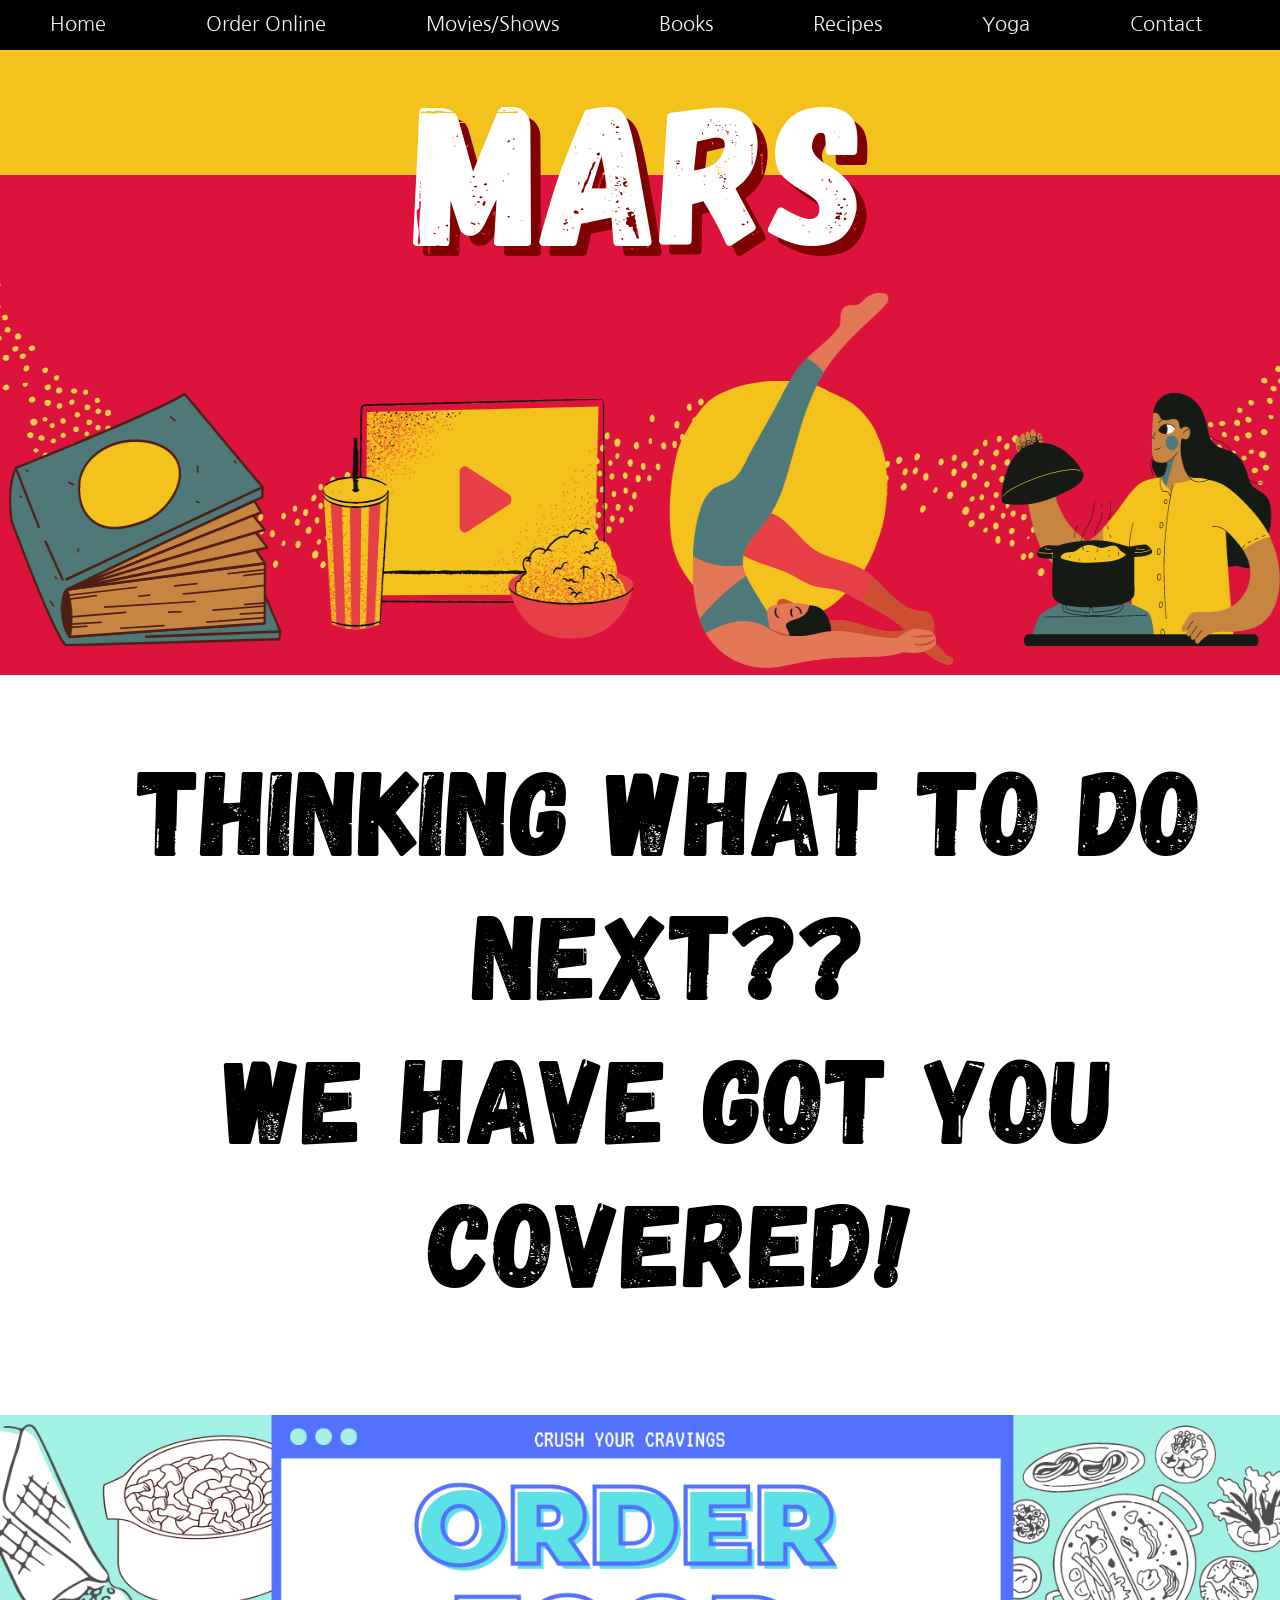
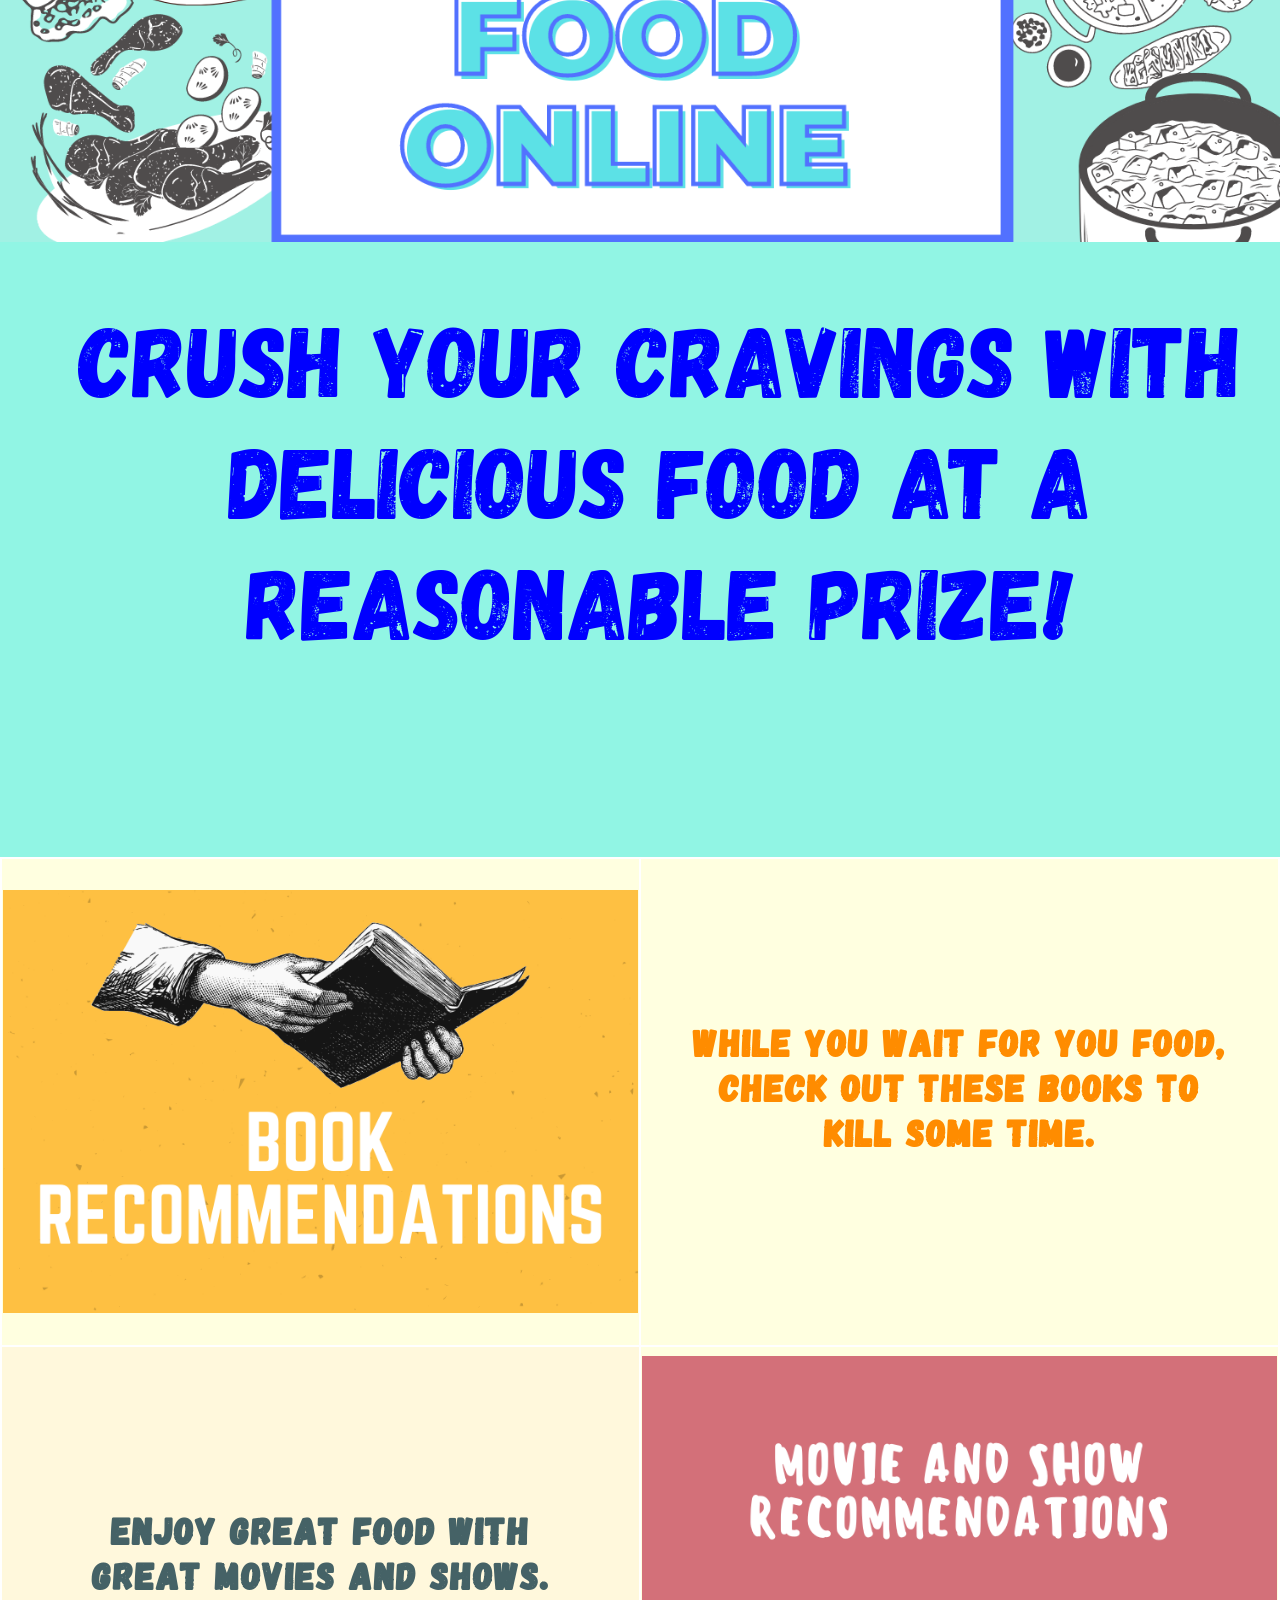
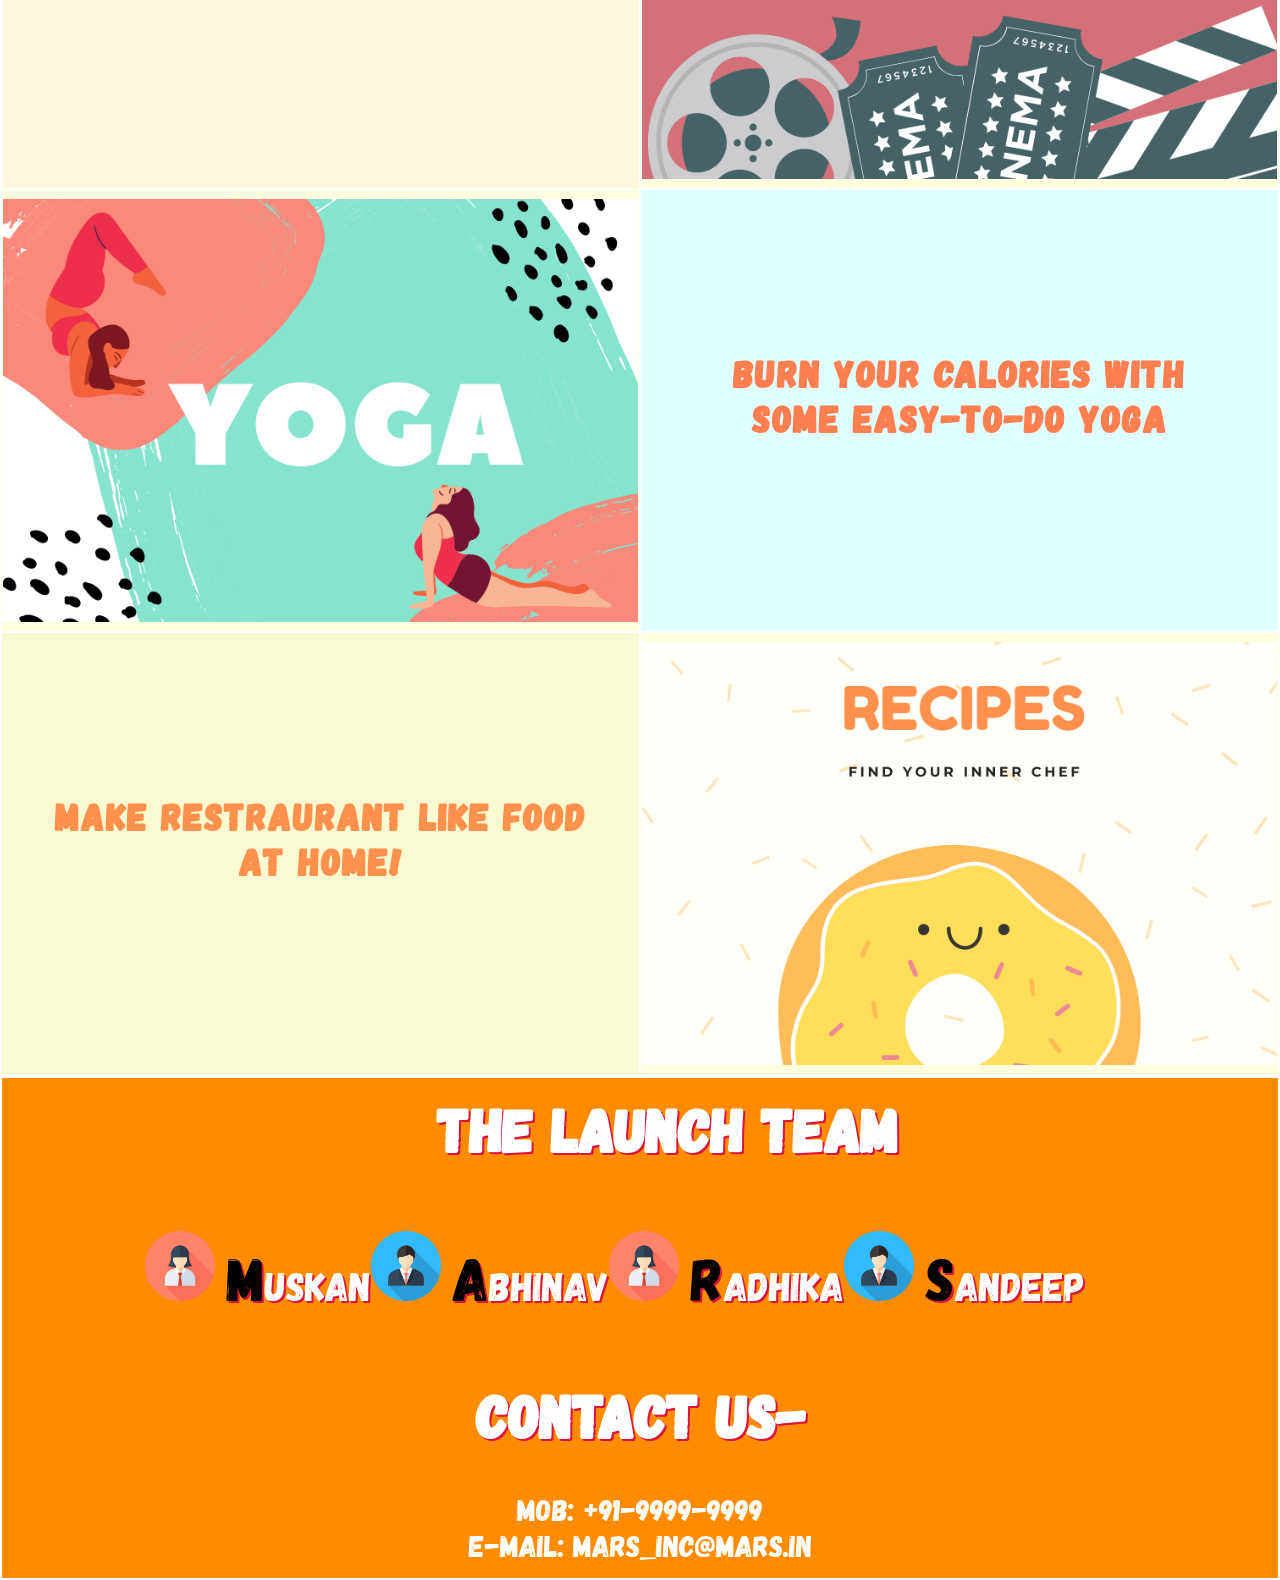
<file: index.html>
<html>

<head>
    <title>
        M.A.R.S
    </title>
    <link rel="stylesheet" type="text/css" href="Home.css">
    <link href="https://fonts.googleapis.com/css2?family=Baloo+Tamma+2&family=Nanum+Gothic&display=swap" rel="stylesheet">
    <script>
        var mybutton = document.getElementById("myBtn ");

        // When the user scrolls down 20px from the top of the document, show the button
        window.onscroll = function() {
            scrollFunction()
        };

        function scrollFunction() {
            if (document.body.scrollTop > 20 || document.documentElement.scrollTop > 20) {
                mybutton.style.display = "block ";
            } else {
                mybutton.style.display = "none ";
            }
        }

        // When the user clicks on the button, scroll to the top of the document
        function topFunction() {
            document.body.scrollTop = 0;
            document.documentElement.scrollTop = 0;
        }
    </script>
</head>

<body>

    <header class="topbar">
        <a href="index.html" >Home</a>
        <a href="order.html" target="_blank">Order Online</a>

        <a href="movies.html" target="_blank">Movies/Shows</a>
        <a href="books.html" target="_blank">Books</a>
        <a href="recipe.html" target="_blank">Recipes</a>
        <a href="yoga.html" target="_blank">Yoga</a>
        <a href="#about">Contact</a>

    </header>
    <button onclick="topFunction()" id="myBtn" title="Go to top">Top</button>
    <div class="content">
        <!-- Navigation bar -->
        <!-- Header: Panel1-->
        <div class="panel1">
            <div class="heading">
                <div class="tracking-in-expand-fwd">
                    MARS
                </div>
            </div>

        </div>
        <img class="headerimg" src="heading.png">
        <!-- <div>
            <video id="food_order_animation" autoplay="" loop="" muted="" playsinline="">
            <source src="home1.mp4"
                type="video/mp4">
        </video>
        </div>-->
        <div class="two">

            THINKING WHAT TO DO NEXT??
            <br> We Have Got You Covered!

        </div>

        <a href="order.html" target="_blank">
            <img src="Frame 5.png" style="width: 100%;">
        </a>
        <div class="panel3">
            Crush Your Cravings with <br>delicious food at a reasonable prize!
        </div>
        <table>
            <tr>
                <td class="panel41">
                    <a href="books.html" target="_blank">
                        <img id="ooo" src="Frame 1.png">
                    </a>
                </td>

                <td class="panel4">
                    <h2>
                        While you wait for you food, check out these books to kill some time.
                    </h2>
                </td>
            </tr>
            <tr>
                <td class="panel5">
                    <h2>
                        Enjoy great food with great movies and shows.
                    </h2>
                </td>
                <td class="panel41">

                    <a href="movies.html" target="_blank">
                        <img id="ooo" src="Frame 4.png" float: left>
                    </a>
                </td>
            </tr>
            <tr>
                <td class="panel41">
                    <a href="yoga.html" target="_blank">
                        <img id="ooo" src="frame 3.png">
                    </a>
                </td>

                <td class="panel6">
                    <h2>
                        Burn your calories with some easy-to-do yoga
                    </h2>
                </td>
            </tr>
            <tr>
                <td class="panel7">
                    <h2>
                        Make restraurant like food at home!
                    </h2>
                </td>
                <td class="panel41">

                    <a href="recipe.html" target="_blank">
                        <img id="ooo" src="Frame 2.png" float: left>
                    </a>
                </td>
            </tr>
        </table>
        <table>
            <tr>
                <td class="abtcont" colspan="2" id="about">
                    <h1>&nbsp;&nbsp;&nbsp;THE LAUNCH TEAM</h1>

                    <ul>
                        <li>
                            <img src="businesswoman.png"> <span id="abc">M</span>USKAN </li>
                        <li>
                            <img src="businessman.png"> <span id="abc">A</span>BHINAV </li>
                        <li>
                            <img src="businesswoman.png"> <span id="abc">R</span>ADHIKA </li>
                        <li>
                            <img src="businessman.png"> <span id="abc">S</span>ANDEEP </li>
                    </ul>
                    <h1>Contact Us-</h1>
                    <p>Mob: +91-9999-9999<br> E-mail: mars_inc@mars.in</p>

                </td>
            </tr>

        </table>

    </div>

</body>

</html>
</file>
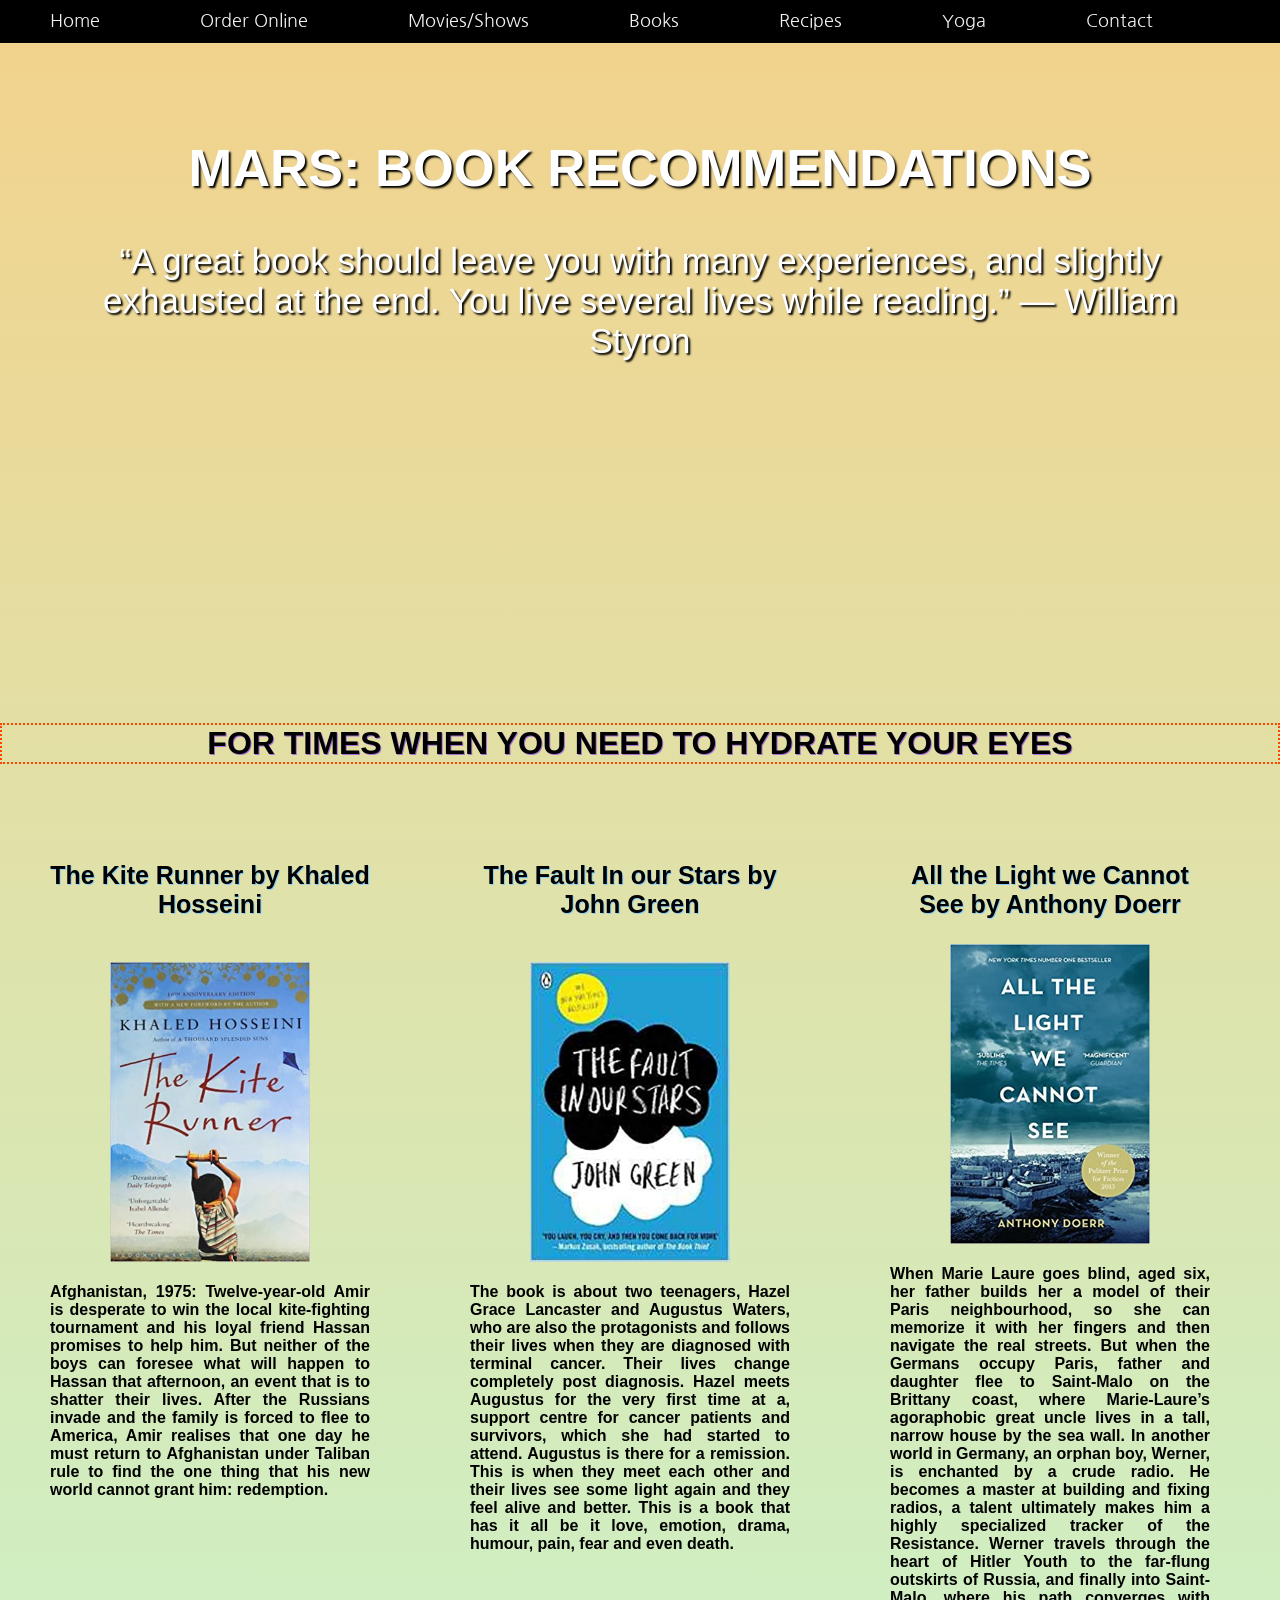
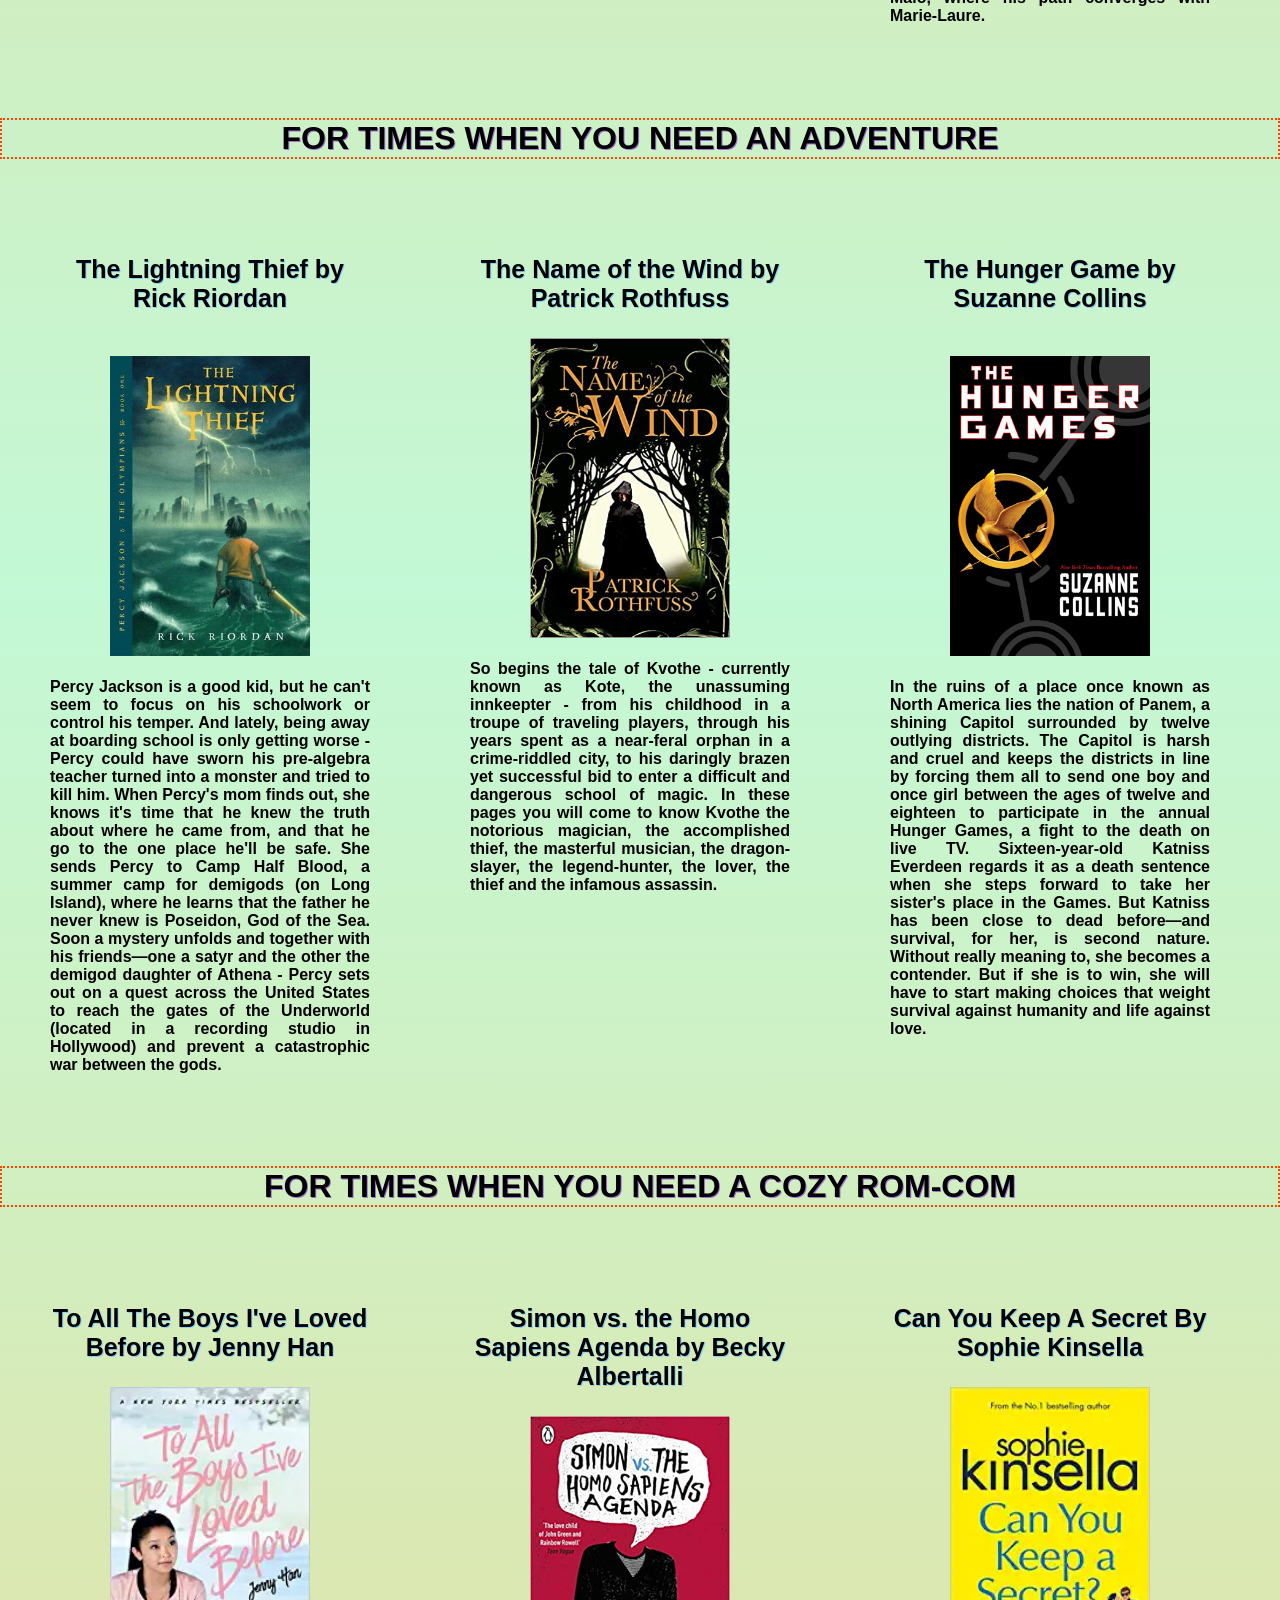
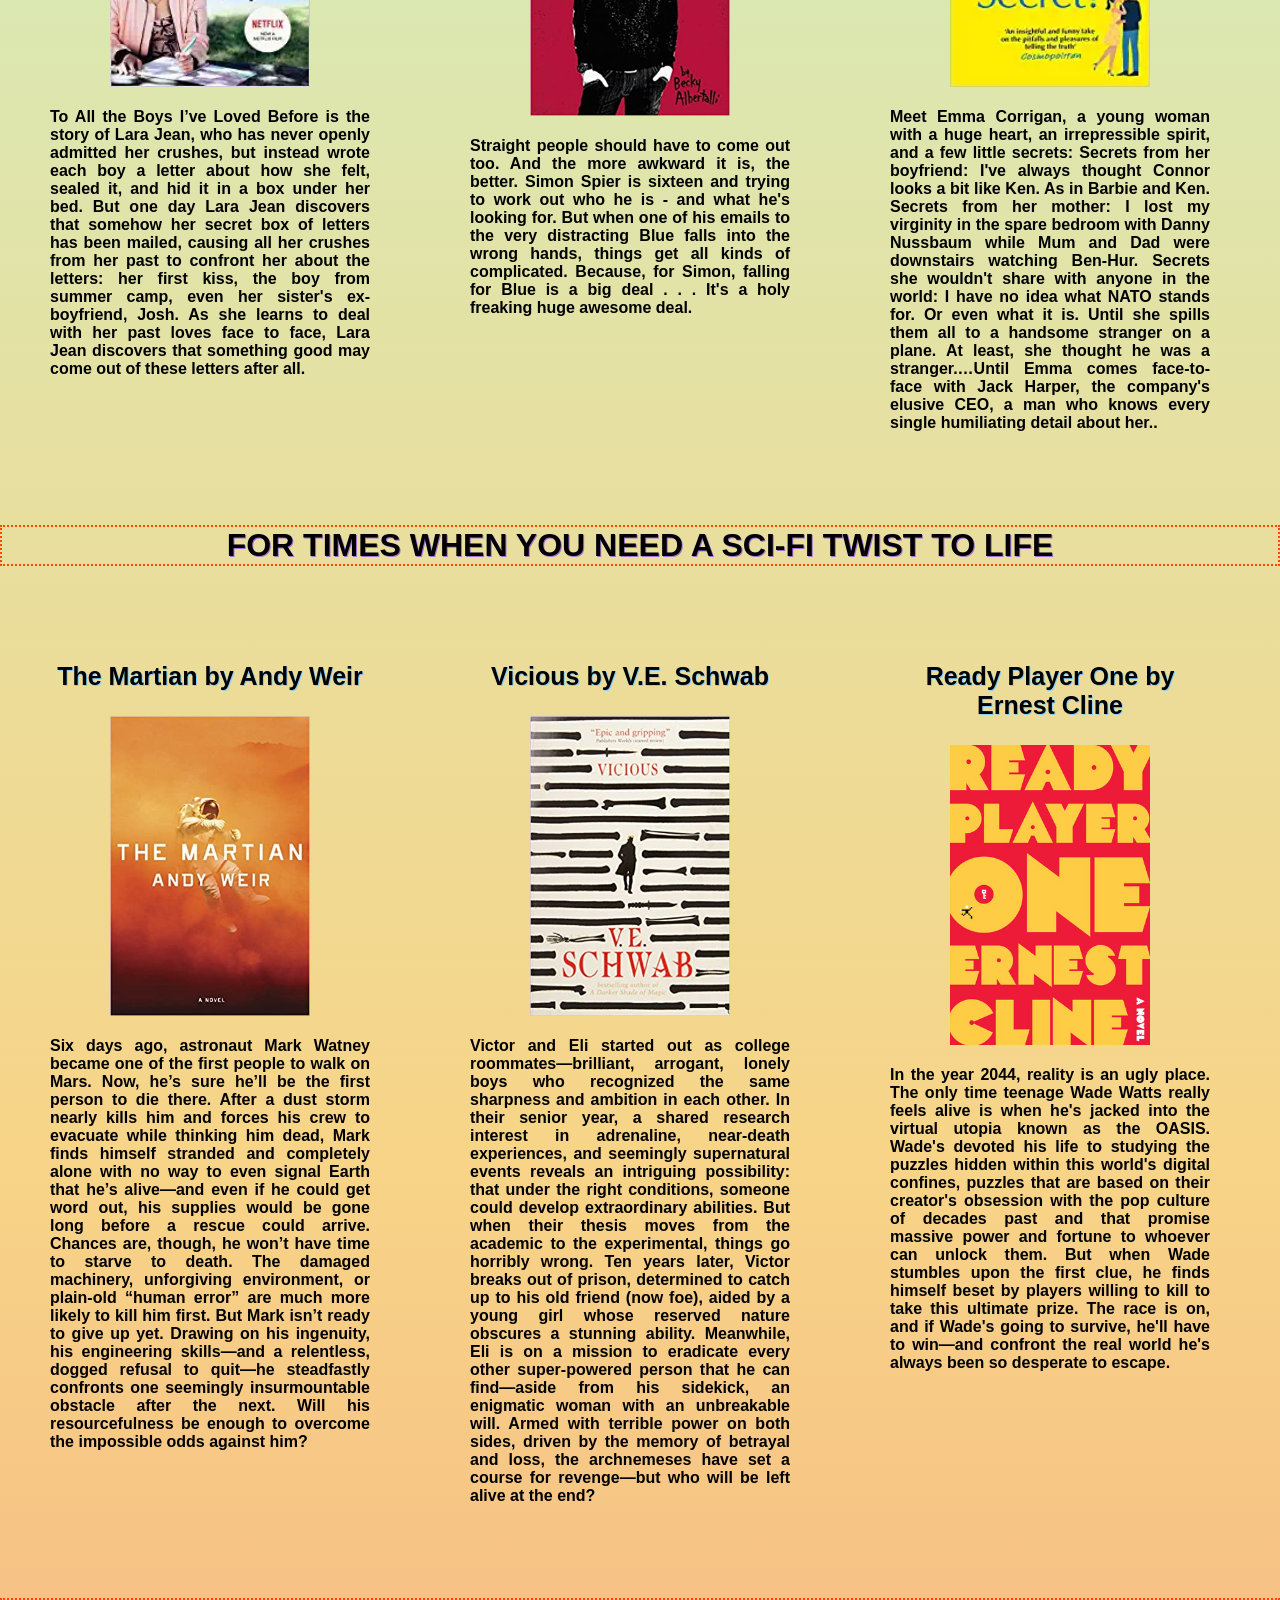
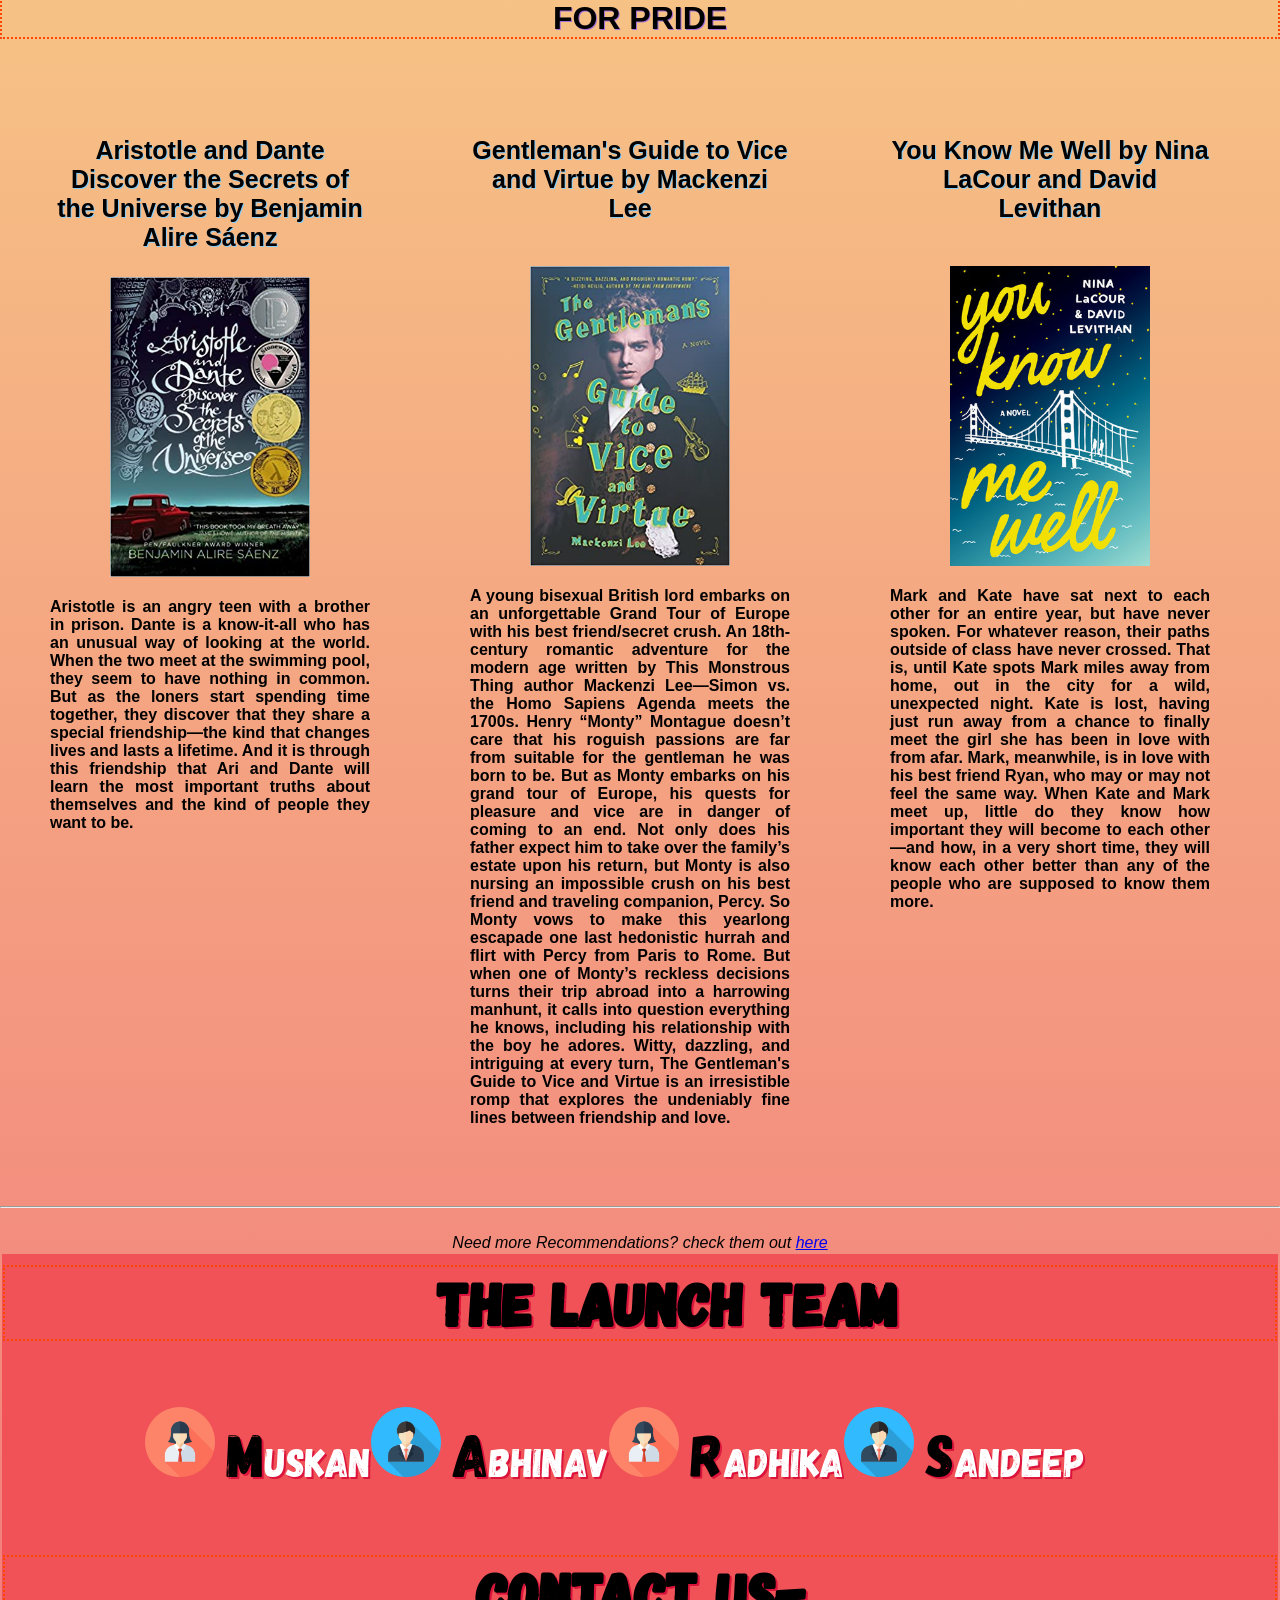
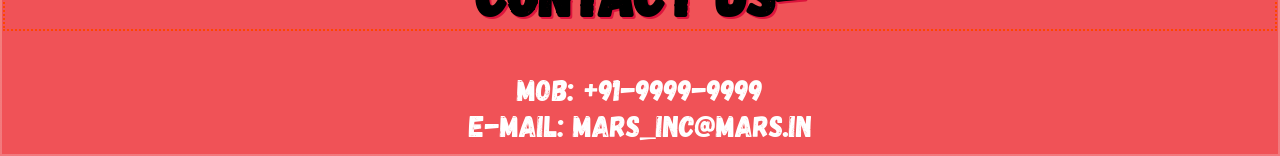
<file: books.html>
<html>

<head>

    <title> Book Recommendations</title>
    <link rel="stylesheet" type="text/css" href="Book_mars.css" />
    <link href="https://fonts.googleapis.com/css2?family=Baloo+Tamma+2&family=Nanum+Gothic&display=swap" rel="stylesheet">


</head>

<body>
    <button onclick="topFunction()" id="myBtn" title="Go to top">Top</button>
    <header class="topbar">
        <a href="index.html" target="_blank">Home</a>
        <a href="order.html" target="_blank">Order Online</a>

        <a href="movies.html" target="_blank">Movies/Shows</a>
        <a href="books.html" target="_blank">Books</a>
        <a href="recipe.html" target="_blank">Recipes</a>
        <a href="yoga.html" target="_blank">Yoga</a>
        <a href="#about">Contact</a>

    </header>
    <div id="content">
        <!-- <ul>
        <li> MARS</li>
        <li><a href="Home_mars.html">Home</a></li>
        <li><a href="Book_mars.html" target="_blank">Book Recommendations</a></li>
        <li><a href="Recipe_mars.html" target="_blank">Recipes</a></li>
        <li><a href="#">Movies and Shows</a></li>
        <li><a href="#">Yoga</a></li>
    </ul> -->
        <div class="header" id="myHeader">
            <div class="content">
                <h2>MARS: BOOK RECOMMENDATIONS</h2>
                <blockquote>
                    “A great book should leave you with many experiences, and slightly exhausted at the end. You live several lives while reading.” ― William Styron

                </blockquote>
            </div>

        </div>

        <br>
        <br>
        <br>
        <br>
        <h1>
            FOR TIMES WHEN YOU NEED TO HYDRATE YOUR EYES
        </h1>
        <div class="row">
            <div class="column">

                <h3>The Kite Runner by Khaled Hosseini</h3>
                <br>

                <a href="https://www.amazon.in/Kite-Runner-Khaled-Hosseini/dp/1408850257" target="_blank">
                    <img class="img" src="ThekiteRunner.jpg">
                </a>
                <h4>
                    <p>
                        Afghanistan, 1975: Twelve-year-old Amir is desperate to win the local kite-fighting tournament and his loyal friend Hassan promises to help him. But neither of the boys can foresee what will happen to Hassan that afternoon, an event that is to shatter
                        their lives. After the Russians invade and the family is forced to flee to America, Amir realises that one day he must return to Afghanistan under Taliban rule to find the one thing that his new world cannot grant him: redemption.
                    </p>
                </h4>
            </div>

            <div class="column">
                <h3>The Fault In our Stars by John Green</h3>
                <br>
                <a href="https://www.amazon.in/Fault-our-Stars-John-Green/dp/0141345659/ref=sr_1_1?crid=3DXXX65DX2LYK&dchild=1&keywords=the+fault+in+our+stars&qid=1596041725&s=books&sprefix=the+fau%2Cstripbooks%2C376&sr=1-1" target="_blank">
                    <img class="img" src="TFIOS.jpg">
                </a>
                <h4>
                    <p>
                        The book is about two teenagers, Hazel Grace Lancaster and Augustus Waters, who are also the protagonists and follows their lives when they are diagnosed with terminal cancer. Their lives change completely post diagnosis. Hazel meets Augustus for the
                        very first time at a, support centre for cancer patients and survivors, which she had started to attend. Augustus is there for a remission. This is when they meet each other and their lives see some light again and they feel alive
                        and better. This is a book that has it all be it love, emotion, drama, humour, pain, fear and even death.
                    </p>
                </h4>
            </div>
            <div class="column">
                <h3>All the Light we Cannot See by Anthony Doerr</h3>

                <a href="https://www.amazon.in/All-Light-we-Cannot-See/dp/0008172420/ref=sr_1_1?crid=1V4WRTGRT38FY&dchild=1&keywords=all+the+light+we+cannot+see+by+anthony+doerr&qid=1596042599&s=books&sprefix=All+the+light%2Cstripbooks%2C359&sr=1-1" target="_blank">
                    <img class="img" src="AllTheLight.jpg">
                </a>
                <h4>
                    <p>
                        When Marie Laure goes blind, aged six, her father builds her a model of their Paris neighbourhood, so she can memorize it with her fingers and then navigate the real streets. But when the Germans occupy Paris, father and daughter flee to Saint-Malo on
                        the Brittany coast, where Marie-Laure’s agoraphobic great uncle lives in a tall, narrow house by the sea wall. In another world in Germany, an orphan boy, Werner, is enchanted by a crude radio. He becomes a master at building and
                        fixing radios, a talent ultimately makes him a highly specialized tracker of the Resistance. Werner travels through the heart of Hitler Youth to the far-flung outskirts of Russia, and finally into Saint-Malo, where his path converges
                        with Marie-Laure.
                    </p>
                </h4>
            </div>

        </div>

        <h1>
            FOR TIMES WHEN YOU NEED AN ADVENTURE
        </h1>
        <div class="row">
            <div class="column">

                <h3>The Lightning Thief by Rick Riordan </h3>
                <br>
                <a href="https://www.amazon.in/Percy-Jackson-Lightning-Thief-Olympians/dp/0141329998/ref=sr_1_2?crid=3IN5RNQQICP81&dchild=1&keywords=percy+jackson+set&qid=1596043241&s=books&sprefix=percyjack%2Caps%2C322&sr=1-2" target="_blank">
                    <img class="img" src="PJO.jpg">
                </a>
                <h4>
                    <p>
                        Percy Jackson is a good kid, but he can't seem to focus on his schoolwork or control his temper. And lately, being away at boarding school is only getting worse - Percy could have sworn his pre-algebra teacher turned into a monster and tried to kill him.
                        When Percy's mom finds out, she knows it's time that he knew the truth about where he came from, and that he go to the one place he'll be safe. She sends Percy to Camp Half Blood, a summer camp for demigods (on Long Island), where
                        he learns that the father he never knew is Poseidon, God of the Sea. Soon a mystery unfolds and together with his friends—one a satyr and the other the demigod daughter of Athena - Percy sets out on a quest across the United States
                        to reach the gates of the Underworld (located in a recording studio in Hollywood) and prevent a catastrophic war between the gods.
                    </p>
                </h4>
            </div>

            <div class="column">
                <h3>The Name of the Wind by Patrick Rothfuss</h3>

                <a href="https://www.amazon.in/Name-Wind-Kingkiller-Chronicle/dp/0575081406/ref=sr_1_1?dchild=1&keywords=the+name+of+the+wind&qid=1596043601&sr=8-1" target="_blank">
                    <img class="img" src="TheNameOfTheWind.jpg">
                </a>
                <h4>
                    <p>
                        So begins the tale of Kvothe - currently known as Kote, the unassuming innkeepter - from his childhood in a troupe of traveling players, through his years spent as a near-feral orphan in a crime-riddled city, to his daringly brazen yet successful bid
                        to enter a difficult and dangerous school of magic. In these pages you will come to know Kvothe the notorious magician, the accomplished thief, the masterful musician, the dragon-slayer, the legend-hunter, the lover, the thief
                        and the infamous assassin.
                    </p>
                </h4>
            </div>
            <div class="column">
                <h3>The Hunger Game by Suzanne Collins</h3>
                <br>
                <a href="https://www.amazon.in/Hunger-Games-Movie-Tie/dp/9351035964/ref=pd_bxgy_img_3/258-0864965-6839267?_encoding=UTF8&pd_rd_i=9351035964&pd_rd_r=4be2fedd-68a2-46c0-9f6b-734b71d97bf7&pd_rd_w=Wgxfj&pd_rd_wg=uy3BQ&pf_rd_p=3e9f62d7-4196-4823-b41a-9bba671558ea&pf_rd_r=74J16F72DD8EM5G7XZ0E&psc=1&refRID=74J16F72DD8EM5G7XZ0E"
                    target="_blank">
                    <img class="img" src="TheHungerGames.jpg">
                </a>
                <h4>
                    <p>
                        In the ruins of a place once known as North America lies the nation of Panem, a shining Capitol surrounded by twelve outlying districts. The Capitol is harsh and cruel and keeps the districts in line by forcing them all to send one boy and once girl between
                        the ages of twelve and eighteen to participate in the annual Hunger Games, a fight to the death on live TV. Sixteen-year-old Katniss Everdeen regards it as a death sentence when she steps forward to take her sister's place in the
                        Games. But Katniss has been close to dead before—and survival, for her, is second nature. Without really meaning to, she becomes a contender. But if she is to win, she will have to start making choices that weight survival against
                        humanity and life against love.
                    </p>
                </h4>
            </div>

        </div>
        <h1>
            FOR TIMES WHEN YOU NEED A COZY ROM-COM
        </h1>
        <div class="row">
            <div class="column">

                <h3> To All The Boys I've Loved Before by Jenny Han </h3>
                <a href="https://www.amazon.in/All-Boys-Ive-Loved-Before/dp/1407177680/ref=sr_1_2?crid=26RFK7HS98BIM&dchild=1&keywords=to+all+the+boys+ive+loved+before+book&qid=1596044366&sprefix=to+all%2Caps%2C547&sr=8-2" target="_blank">
                    <img class="img" src="ToAlltheBoys.webp">
                </a>
                <h4>
                    <p>
                        To All the Boys I’ve Loved Before is the story of Lara Jean, who has never openly admitted her crushes, but instead wrote each boy a letter about how she felt, sealed it, and hid it in a box under her bed. But one day Lara Jean discovers that somehow
                        her secret box of letters has been mailed, causing all her crushes from her past to confront her about the letters: her first kiss, the boy from summer camp, even her sister's ex-boyfriend, Josh. As she learns to deal with her
                        past loves face to face, Lara Jean discovers that something good may come out of these letters after all.
                    </p>
                </h4>
            </div>

            <div class="column">
                <h3> Simon vs. the Homo Sapiens Agenda by Becky Albertalli </h3>
                <a href="https://www.amazon.in/Simon-Vs-Homo-Sapiens-Agenda/dp/014135609X/ref=sr_1_2?dchild=1&keywords=love+simon&qid=1596045724&sr=8-2" target="_blank">
                    <img class="img" src="LoveSimon.jpg">
                </a>
                <h4>
                    <p>
                        Straight people should have to come out too. And the more awkward it is, the better. Simon Spier is sixteen and trying to work out who he is - and what he's looking for. But when one of his emails to the very distracting Blue falls into the wrong hands,
                        things get all kinds of complicated. Because, for Simon, falling for Blue is a big deal . . . It's a holy freaking huge awesome deal.
                    </p>
                </h4>
            </div>
            <div class="column">
                <h3>Can You Keep A Secret By Sophie Kinsella </h3>
                <a href="https://www.amazon.in/Can-Keep-Secret-Sophie-Kinsella/dp/0552150827/ref=sr_1_1?crid=225MVOTU3KKG2&dchild=1&keywords=can+you+keep+a+secret+by+sophie+kinsella&qid=1596046572&sprefix=can+you+%2Caps%2C296&sr=8-1" target="_blank">
                    <img class="img" src="CanYou.webp">
                </a>
                <h4>
                    <p>
                        Meet Emma Corrigan, a young woman with a huge heart, an irrepressible spirit, and a few little secrets: Secrets from her boyfriend: I've always thought Connor looks a bit like Ken. As in Barbie and Ken. Secrets from her mother: I lost my virginity in
                        the spare bedroom with Danny Nussbaum while Mum and Dad were downstairs watching Ben-Hur. Secrets she wouldn't share with anyone in the world: I have no idea what NATO stands for. Or even what it is. Until she spills them all to
                        a handsome stranger on a plane. At least, she thought he was a stranger.…Until Emma comes face-to-face with Jack Harper, the company's elusive CEO, a man who knows every single humiliating detail about her..
                    </p>
                </h4>
            </div>
        </div>


        <h1>
            FOR TIMES WHEN YOU NEED A SCI-FI TWIST TO LIFE
        </h1>
        <div class="row">
            <div class="column">

                <h3> The Martian by Andy Weir</h3>
                <a href="https://www.amazon.in/Martian-Novel-Andy-Weir/dp/0804139024/ref=sr_1_4?dchild=1&keywords=the+martian&qid=1596046835&sr=8-4" target="_blank">
                    <img class="img" src="TheMartian.jpg">
                </a>
                <h4>
                    <p>
                        Six days ago, astronaut Mark Watney became one of the first people to walk on Mars. Now, he’s sure he’ll be the first person to die there. After a dust storm nearly kills him and forces his crew to evacuate while thinking him dead, Mark finds himself
                        stranded and completely alone with no way to even signal Earth that he’s alive—and even if he could get word out, his supplies would be gone long before a rescue could arrive. Chances are, though, he won’t have time to starve to
                        death. The damaged machinery, unforgiving environment, or plain-old “human error” are much more likely to kill him first. But Mark isn’t ready to give up yet. Drawing on his ingenuity, his engineering skills—and a relentless, dogged
                        refusal to quit—he steadfastly confronts one seemingly insurmountable obstacle after the next. Will his resourcefulness be enough to overcome the impossible odds against him?
                    </p>
                </h4>
            </div>

            <div class="column">
                <h3> Vicious by V.E. Schwab </h3>
                <a href="https://www.amazon.in/Vicious-Villains-V-Schwab/dp/1783290218/ref=sr_1_1?dchild=1&keywords=the+vicious&qid=1596048094&sr=8-1" target="_blank">
                    <img class="img" src="Vicious.jpg">
                </a>
                <h4>
                    <p>
                        Victor and Eli started out as college roommates—brilliant, arrogant, lonely boys who recognized the same sharpness and ambition in each other. In their senior year, a shared research interest in adrenaline, near-death experiences, and seemingly supernatural
                        events reveals an intriguing possibility: that under the right conditions, someone could develop extraordinary abilities. But when their thesis moves from the academic to the experimental, things go horribly wrong. Ten years later,
                        Victor breaks out of prison, determined to catch up to his old friend (now foe), aided by a young girl whose reserved nature obscures a stunning ability. Meanwhile, Eli is on a mission to eradicate every other super-powered person
                        that he can find—aside from his sidekick, an enigmatic woman with an unbreakable will. Armed with terrible power on both sides, driven by the memory of betrayal and loss, the archnemeses have set a course for revenge—but who will
                        be left alive at the end?

                    </p>
                </h4>
            </div>
            <div class="column">
                <h3>Ready Player One by Ernest Cline </h3>
                <a href="https://www.goodreads.com/book/show/9969571-ready-player-one?ac=1&from_search=true&qid=jv2A6PuSc1&rank=1" target="_blank">
                    <img class="img" src="ReadyPlayerOne.jpg">
                </a>
                <h4>
                    <p>
                        In the year 2044, reality is an ugly place. The only time teenage Wade Watts really feels alive is when he's jacked into the virtual utopia known as the OASIS. Wade's devoted his life to studying the puzzles hidden within this world's digital confines,
                        puzzles that are based on their creator's obsession with the pop culture of decades past and that promise massive power and fortune to whoever can unlock them. But when Wade stumbles upon the first clue, he finds himself beset
                        by players willing to kill to take this ultimate prize. The race is on, and if Wade's going to survive, he'll have to win—and confront the real world he's always been so desperate to escape.
                    </p>
                </h4>
            </div>
        </div>

        <h1>
            FOR PRIDE
        </h1>
        <div class="row">
            <div class="column">

                <h3> Aristotle and Dante Discover the Secrets of the Universe by Benjamin Alire Sáenz</h3>
                <a href="https://www.amazon.in/Aristotle-Dante-Discover-Secrets-Universe/dp/1442408936/ref=sr_1_1?crid=2JXHMFNSDF9E&dchild=1&keywords=aristotle+and+dante+discovers+the+secrets+of+the+universe&qid=1596182529&sprefix=aristotle+and%2Caps%2C312&sr=8-1" target="_blank">
                    <img class="img" src="AriDante.jpg">
                </a>
                <h4>
                    <p>
                        Aristotle is an angry teen with a brother in prison. Dante is a know-it-all who has an unusual way of looking at the world. When the two meet at the swimming pool, they seem to have nothing in common. But as the loners start spending time together, they
                        discover that they share a special friendship—the kind that changes lives and lasts a lifetime. And it is through this friendship that Ari and Dante will learn the most important truths about themselves and the kind of people they
                        want to be.
                    </p>
                </h4>
            </div>

            <div class="column">
                <h3> Gentleman's Guide to Vice and Virtue by Mackenzi Lee</h3>
                <br>
                <a href="https://www.amazon.in/Gentlemans-Guide-Vice-Virtue/dp/0062382802/ref=sr_1_1?crid=2XCVVAX49E5N9&dchild=1&keywords=gentlemans+guide+to+vice+and+virtue&qid=1596182697&sprefix=gentlemans%2Caps%2C321&sr=8-1" target="_blank">
                    <img class="img" src="Gentleman.jpg">
                </a>
                <h4>
                    <p>
                        A young bisexual British lord embarks on an unforgettable Grand Tour of Europe with his best friend/secret crush. An 18th-century romantic adventure for the modern age written by This Monstrous Thing author Mackenzi Lee—Simon vs. the Homo Sapiens Agenda
                        meets the 1700s. Henry “Monty” Montague doesn’t care that his roguish passions are far from suitable for the gentleman he was born to be. But as Monty embarks on his grand tour of Europe, his quests for pleasure and vice are in
                        danger of coming to an end. Not only does his father expect him to take over the family’s estate upon his return, but Monty is also nursing an impossible crush on his best friend and traveling companion, Percy. So Monty vows to
                        make this yearlong escapade one last hedonistic hurrah and flirt with Percy from Paris to Rome. But when one of Monty’s reckless decisions turns their trip abroad into a harrowing manhunt, it calls into question everything he knows,
                        including his relationship with the boy he adores. Witty, dazzling, and intriguing at every turn, The Gentleman's Guide to Vice and Virtue is an irresistible romp that explores the undeniably fine lines between friendship and love.

                    </p>
                </h4>
            </div>
            <div class="column">
                <h3> You Know Me Well by Nina LaCour and David Levithan</h3>
                <br>
                <a href="https://www.goodreads.com/book/show/9969571-ready-player-one?ac=1&from_search=true&qid=jv2A6PuSc1&rank=1" target="_blank">
                    <img class="img" src="YouKnowMeWell.jpg">
                </a>
                <h4>
                    <p>
                        Mark and Kate have sat next to each other for an entire year, but have never spoken. For whatever reason, their paths outside of class have never crossed. That is, until Kate spots Mark miles away from home, out in the city for a wild, unexpected night.
                        Kate is lost, having just run away from a chance to finally meet the girl she has been in love with from afar. Mark, meanwhile, is in love with his best friend Ryan, who may or may not feel the same way. When Kate and Mark meet
                        up, little do they know how important they will become to each other—and how, in a very short time, they will know each other better than any of the people who are supposed to know them more.

                    </p>
                </h4>
            </div>
        </div>

        <hr>
        <br>
        <i>  Need more Recommendations? check them out <a href="https://www.goodreads.com/blog/show/1856?ref=summer2020_sa" target="_blank">here</a></i>
        <br>
    </div>
    <table>
        <tr>
            <td class="abtcont" colspan="2" id="about">
                <h1>&nbsp;&nbsp;&nbsp;THE LAUNCH TEAM</h1>

                <ul>
                    <li>
                        <img src="businesswoman.png"> <span id="abc">M</span>USKAN </li>
                    <li>
                        <img src="businessman.png"> <span id="abc">A</span>BHINAV </li>
                    <li>
                        <img src="businesswoman.png"> <span id="abc">R</span>ADHIKA </li>
                    <li>
                        <img src="businessman.png"> <span id="abc">S</span>ANDEEP </li>
                </ul>
                <h1>Contact Us-</h1>
                <p>Mob: +91-9999-9999<br> E-mail: mars_inc@mars.in</p>

            </td>
        </tr>

    </table>
    <script>
        var mybutton = document.getElementById("myBtn");

        // When the user scrolls down 20px from the top of the document, show the button
        window.onscroll = function() {
            scrollFunction()
        };

        function scrollFunction() {
            if (document.body.scrollTop > 20 || document.documentElement.scrollTop > 20) {
                mybutton.style.display = "block";
            } else {
                mybutton.style.display = "none";
            }
        }

        // When the user clicks on the button, scroll to the top of the document
        function topFunction() {
            document.body.scrollTop = 0;
            document.documentElement.scrollTop = 0;
        }
    </script>

</body>

</html>
</file>
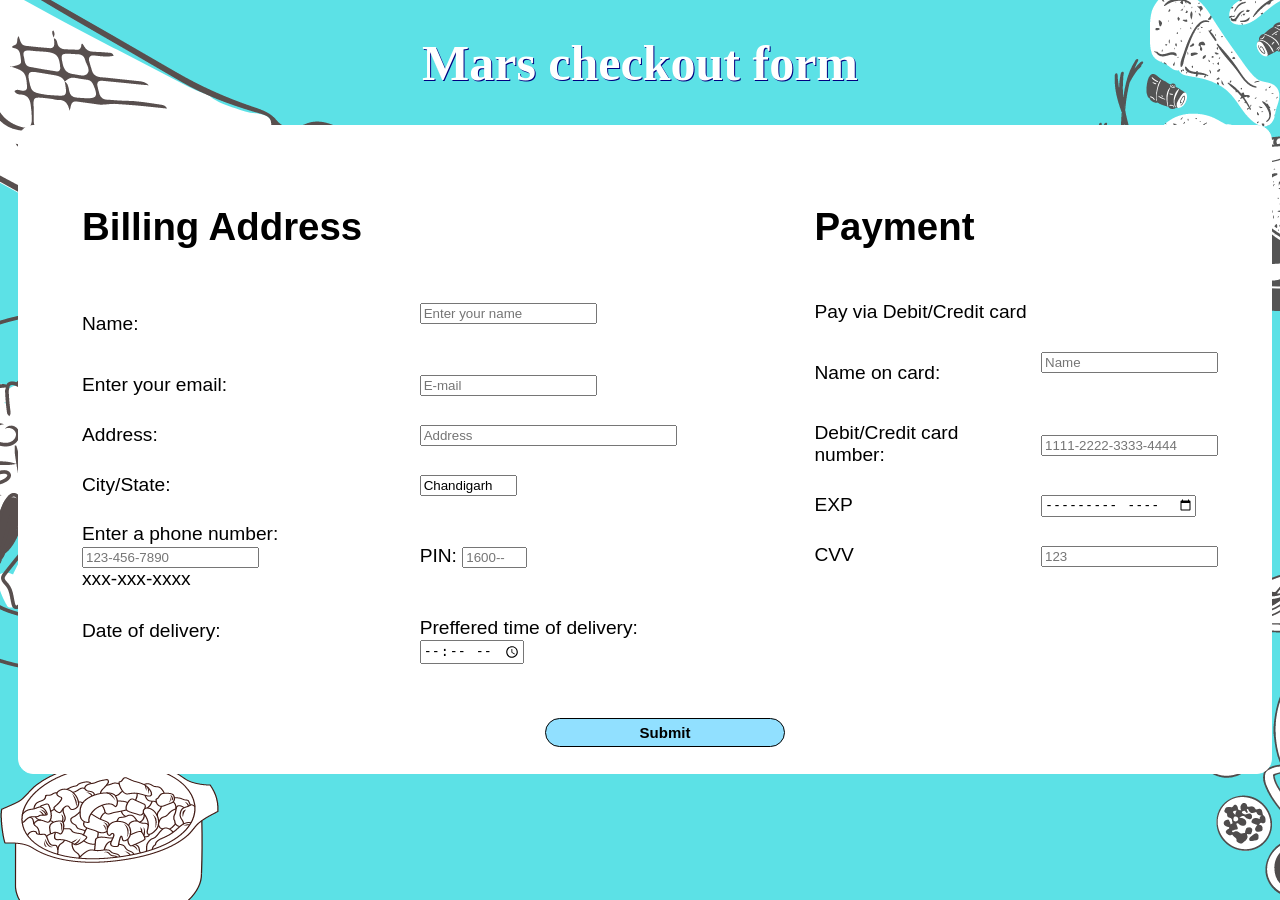
<file: checkout.html>
<!DOCTYPE html>
<html>

<head>
<link rel="stylesheet" type="text/css" href="co.css" />
<script src="coj.js"></script>
    <title>
        Checkout
    </title>
    <style>
      
    </style>

</head>

<body>

    <h1 class="h1">Mars checkout form</h1>

    <table>
        <form action="Success.html">
            <tr>
                <td class="bill">
                    <table>
                        <tr>
                            <td colspan="2">
                                <h1>Billing Address</h1>
                            </td>
                        </tr>
                        <tr>
                            <td>
                                <label for="fname">Name:</label>
                            </td>
                            <td>
                                <input type="text" id="firstName" onblur="validateFirstName()" name="fname" class="input" required placeholder="Enter your name" required>
                                <br><small><span id="firstNamePrompt">&nbsp;</span></small>
                            </td>
                        </tr>
                        <tr>
                            <td>
                                <label for="email">Enter your email:</label>
                            </td>
                            <td>
                                <input type="email" id="Email" name="email" placeholder="E-mail">
                            </td>
                        </tr>
                        <tr>
                            <td>
                                <label for="Address">Address:</label>
                            </td>
                            <td>
                                <input type="address" id="fname" name="fname" class="input" placeholder="Address" required size="30">
                            </td>
                        </tr>

                        <tr>
                            <td>
                                <label for="City">City/State:</label>
                            </td>
                            <td>
                                <input type="text" id="fname" name="fname" class="input" value="Chandigarh" readonly required size="10">
                            </td>
                        </tr>

                        <tr>
                            <td> <label for="phone">Enter a phone number:</label>
                                <input type="tel" id="phone" name="phone" placeholder="123-456-7890" pattern="[0-9]{3}-[0-9]{3}-[0-9]{4}" maxlength="12" required onblur="validatePhone()">
                                <br><span id="phonePrompt">xxx-xxx-xxxx</span>
                                <td>
                                    <label> PIN: </label>
                                    <input type="text" id="fname" name="fname" placeholder="1600-- " required size="6" maxlength="6">
                                </td>
                        </tr>


                        <tr>
                            <td>
                                <label>Date of delivery: </label>
                                <p id="demo "></p>
                            </td>
                            <td>
                                <label>Preffered time of delivery: </label>
                                <input type="time" id="fname " name="fname ">
                            </td>

                        </tr>

                    </table>
                    </td>

                    <td class="payment ">
                        <table>
                            <tr>
                                <td>
                                    <h1> Payment </h1>
                                </td>
                                <td></td>

                            </tr>
                            <tr>
                                <td colspan="2">
                                    Pay via Debit/Credit card
                                </td>
                            </tr>
                            <tr>
                                <td>
                                    <label for="Name_card ">Name on card:</label>
                                </td>
                                <td>
                                    <input type="text " id="lastName" name="fname " class="input " placeholder="Name" required onblur="validateLastName()"><br><span id="lastNamePrompt">&nbsp;</span>
                                </td>
                            </tr>
                            <tr>
                                <td>
                                    <label for="Name_card ">Debit/Credit card number:</label>
                                </td>
                                <td>
                                    <input type="text " id="card" name="fname " class="input " placeholder="1111-2222-3333-4444 " required onblur="validateCard()">
                                    <br><span id="cardPrompt"></span>
                                </td>
                            </tr>
                            <tr>
                                <td>
                                    <label for="Name_card ">EXP</label>
                                </td>
                                <td>
                                    <input type="month" name="expp" class="input ">
                                </td>
                            </tr>

                            <tr>
                                <td>
                                    <label>CVV</label><br>

                                </td>
                                <td>

                                    <input type="password" id="fname " name="fname " placeholder="123" maxlength="3">

                                </td>
                            </tr>

                        </table>
            </tr>

            <tr>

                <td colspan="4">
                    <input type="submit" class="button" value="Submit">

                </td>


            </tr>

        </form>

    </table>

    <br><br>
    <script>
        
    </script>
</body>

</html>
</file>
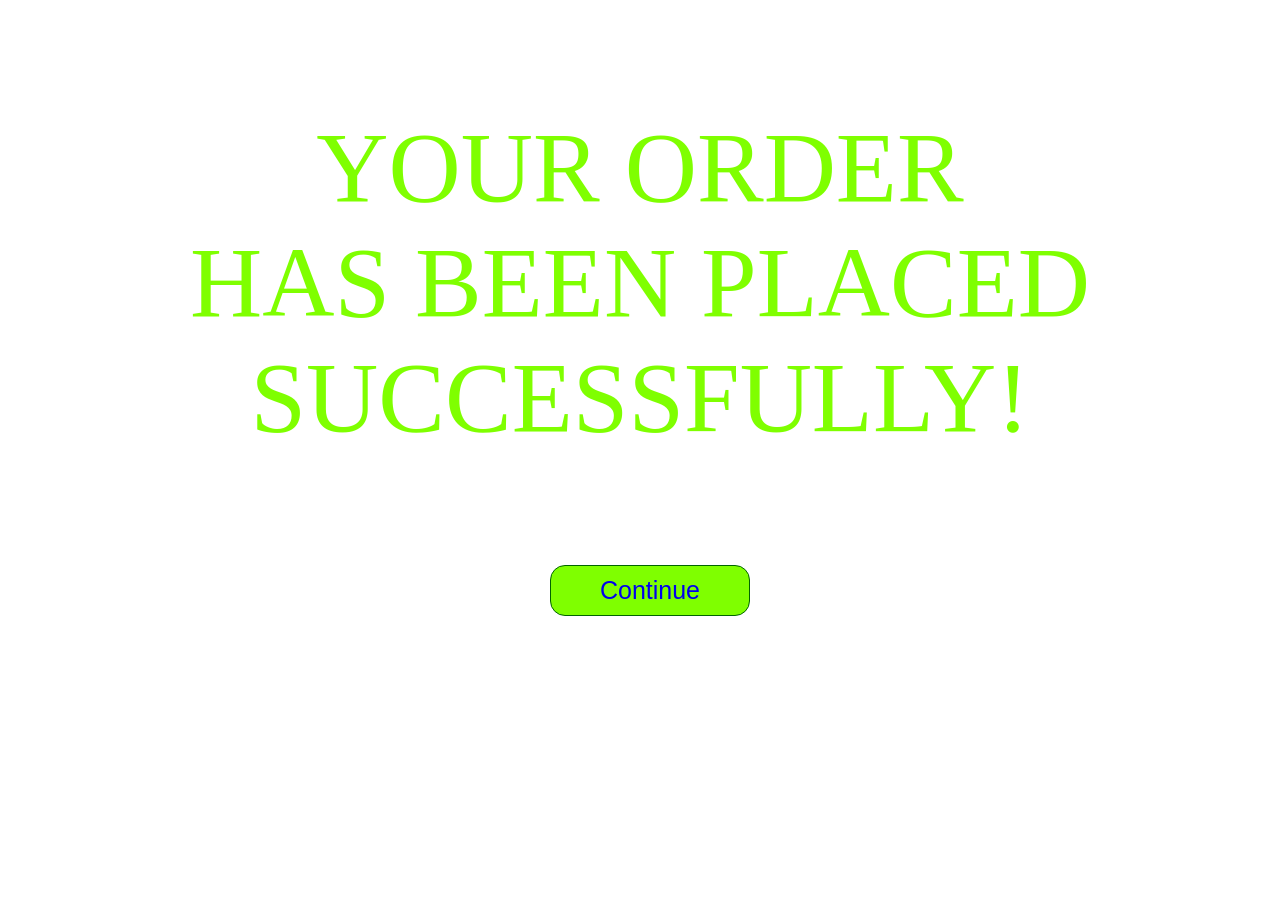
<file: Success.html>
<html>

<head>
    <title> Order is Successful!</title>
    <style>
        body {
            margin: 0;
        }
        
        .order {
            color: chartreuse;
            text-align: center;
            font-size: 100px;
            margin: auto;
            padding: 110px 50px;
        }
        
        a {
            text-decoration: none;
        }
        
        button {
            border: 1px solid darkgreen;
            background-color: chartreuse;
            font-size: 25px;
            text-align: center;
            width: 200px;
            padding: 10px 10px;
            border-radius: 15px;
            color: cornsilk;
        }
        
        .center {
            margin-left: 550px;
        }
    </style>
</head>

<body>
    <div class="order">
        YOUR ORDER<br> HAS BEEN PLACED<br> SUCCESSFULLY!

    </div>
    <div class="center">
        <button><a href="index.html"> Continue </a> </button>
    </div>


</body>

</html>
</file>
<file: Home.css>
body {
        margin: 0;
    }
    
    @font-face {
        font-family: Gagalin;
        src: url('Gagalin-Regular.ttf');
    }
    
    .panel1 {
        background-color: #f4c21c;
        width: 100%;
        height: 250px;
        background-blend-mode: color;
        margin-top: -75px;
    }
    /* .panel2 {
    margin: auto;
    height: 1000px;
    width: 1000px;
    border-radius: 70%;
    display: block;
    background-color: red;
} */
    
    #food_order_animation {
        width: 100%;
    }
    
    #abc {
        font-size: 60px;
        color: black;
    }
    
    p {
        font-size: 30px;
        font-family: Gagalin;
    }
    
    .heading {
        font-family: Gagalin;
        font-size: 200px;
        text-align: center;
        text-shadow: 10px 10px maroon;
        color: white;
        padding: 120px;
    }
    
    .heading:hover {
        text-shadow: 10px 10px red;
    }
    
    .headerimg {
        width: 100%;
        height: 500px;
    }
    
    .two {
        text-align: center;
        font-family: Gagalin;
        font-size: 120px;
        width: 100%;
        height: 600px;
        margin: auto;
        color: black;
        padding: 60px 30px;
        margin-bottom: 20px;
    }
    
    ul {
        list-style-type: none;
        font-family: Gagalin;
        text-align: center;
        margin-right: 50px;
        display: inline-flex;
        padding: 10px 100px;
    }
    
    ul li {
        font-size: 40px;
        text-shadow: 2px 2px crimson;
    }
    
    ul img {
        width: 70px;
        height: 70px;
    }
    
    h1 {
        font-family: Gagalin;
        font-size: 60px;
        text-shadow: 2px 2px crimson;
    }
    
    table,
    td,
    tr {
        margin: 0;
        width: 100%;
        border: 0px collapse;
    }
    
    tr,
    td {
        height: 300px;
    }
    
    .panel5 {
        width: 50%;
        background-color: cornsilk;
        text-align: center;
        font-family: Gagalin;
        font-size: 25px;
        margin: auto;
        padding: 160px 50px;
        color: #456266;
        letter-spacing: 2px;
    }
    
    .panel6 {
        width: 50%;
        background-color: lightcyan;
        text-align: center;
        font-family: Gagalin;
        font-size: 25px;
        padding: 160px 50px;
        color: coral;
        letter-spacing: 2px;
    }
    
    .panel7 {
        width: 50%;
        background-color: lightgoldenrodyellow;
        text-align: center;
        font-family: Gagalin;
        font-size: 25px;
        padding: 160px 50px;
        color: #ff914d;
        letter-spacing: 2px;
    }
    
    .abtcont {
        background-color: darkorange;
        width: 100%;
        height: 500px;
        color: white;
        text-align: center;
    }
    
    .abtcont1 {
        background-color: crimson;
        width: 50%;
        height: 500px;
        color: white;
        text-align: center;
        top: 0;
    }
    
    .panel3 {
        background-color: #91f5e4;
        width: 100%;
        height: 500px;
        margin-top: -5px;
        font-family: Gagalin;
        font-size: 100px;
        color: blue;
        text-align: center;
        padding: 60px 20px;
    }
    
    .panel4 {
        width: 50%;
        background-color: lightyellow;
        text-align: center;
        font-family: Gagalin;
        font-size: 25px;
        padding: 160px 50px;
        color: darkorange;
        position: relative;
        letter-spacing: 2px;
    }
    
    .panel41 {
        width: 50%;
        height: 100%;
        background-color: lightyellow;
        text-align: center;
        font-family: Gagalin;
        font-size: 25px;
        color: darkorange;
        position: relative;
    }
    
    #ooo {
        width: 100%;
        height: 100%;
    }
    
    .float {
        float: right;
    }
    
    img {
        width: 50%;
    }
    
    .tracking-in-expand-fwd {
        -webkit-animation: tracking-in-expand-fwd 1s cubic-bezier(0.215, 0.610, 0.355, 1.000) both;
        animation: tracking-in-expand-fwd 1s cubic-bezier(0.215, 0.610, 0.355, 1.000) both;
    }
    
    @-webkit-keyframes tracking-in-expand-fwd {
        0% {
            letter-spacing: -0.5em;
            -webkit-transform: translateZ(-700px);
            transform: translateZ(-700px);
            opacity: 0;
        }
        40% {
            opacity: 0.6;
        }
        100% {
            -webkit-transform: translateZ(0);
            transform: translateZ(0);
            opacity: 1;
        }
    }
    
    @keyframes tracking-in-expand-fwd {
        0% {
            letter-spacing: -0.5em;
            -webkit-transform: translateZ(-700px);
            transform: translateZ(-700px);
            opacity: 0;
        }
        40% {
            opacity: 0.6;
        }
        100% {
            -webkit-transform: translateZ(0);
            transform: translateZ(0);
            opacity: 1;
        }
    }
    
    header.topbar {
        background-color: black;
        position: fixed;
        width: 100%;
        height: 50px;
        font-size: 30px;
        z-index: 1;
        top: 0;
        left: 0;
        color: white;
    }
    
    .topbar a {
        float: left;
        color: #f2f2f2;
        text-align: center;
        padding: 12px 50px;
        text-decoration: none;
        font-size: 20px;
        font-family: 'Nanum Gothic', sans-serif;
    }
    
    .topbar a:hover {
        background-color: #ddd;
        color: black;
    }
    
    .content {
        z-index: 0;
        position: absolute;
    }
    
    #myBtn {
        display: none;
        position: fixed;
        bottom: 20px;
        right: 30px;
        z-index: 99;
        font-size: 18px;
        border: none;
        outline: none;
        background-color: lightpink;
        color: white;
        cursor: pointer;
        padding: 15px;
        border-radius: 4px;
        opacity: 0.7;
    }
    
    #myBtn:hover {
        background-color: yellow;
    }
</file>
<file: Book_mars.css>
@font-face {
    font-family: Gagalin;
    src: url('Gagalin-Regular.ttf');
}

#abc {
    font-size: 60px;
    color: black;
}

.abtcont {
    background-color: rgb(240, 82, 87);
    width: 1500px;
    height: 500px;
    color: white;
    text-align: center;
}

.abtcont ul {
    list-style-type: none;
    font-family: Gagalin;
    text-align: center;
    margin-right: 50px;
    display: inline-flex;
    padding: 10px 100px;
}

.abtcont ul li {
    font-size: 40px;
    text-shadow: 2px 2px crimson;
}

.abtcont ul img {
    width: 70px;
    height: 70px;
}

.abtcont h1 {
    font-family: Gagalin;
    font-size: 60px;
    text-shadow: 2px 2px crimson;
}

.abtcont p {
    font-size: 30px;
    font-family: Gagalin;
    text-align: center;
}

h1 {
    text-align: center;
    color: black;
    border: 2px dotted orangered;
    text-shadow: 1px 1px rgb(165, 112, 214);
    font-family: Impact, Haettenschweiler, 'Arial Narrow Bold', sans-serif;
}

h3 {
    color: Black;
    font-family: 'Gill Sans', 'Gill Sans MT', Calibri, 'Trebuchet MS', sans-serif;
    text-shadow: 1px 1px lightskyblue;
    font-size: 25px;
}

body {
    background-image: linear-gradient(hsla(41, 81%, 75%, 1), hsla(141, 81%, 87%, 1), hsla(41, 88%, 75%, 1), hsla(358, 82%, 71%, 1));
    text-align: center;
    color: black;
    margin: 0;
    padding: 0;
    font-family: 'Trebuchet MS', 'Lucida Sans Unicode', 'Lucida Grande', 'Lucida Sans', Arial, sans-serif;
}

.img {
    height: 300px;
    width: 200px;
}


/* Three image containers (use 25% for four, and 50% for two, etc) */

.column {
    float: left;
    width: 25%;
    padding: 50px;
}

.row::after {
    content: "";
    clear: both;
    display: table;
}

p {
    text-align: justify;
}


/* Style the header */

.header {
    height: 70%;
    width: 100%;
    background-image: url("https://images.unsplash.com/photo-1507842217343-583bb7270b66?ixlib=rb-1.2.1&auto=format&fit=crop&w=853&q=80");
    color: white;
    text-align: center;
    vertical-align: middle;
    margin-top: auto;
    background-attachment: fixed;
    background-size: contain;
}


/* Page content */

.content {
    padding: 0px;
    padding: 50px 10px;
    font-size: 35px;
    text-align: center;
    color: white;
    text-shadow: 2px 2px 2px black;
}


/* The sticky class is added to the header with JS when it reaches its scroll position */

.sticky {
    position: fixed;
    top: 0;
    width: 100%
}


/* Add some top padding to the page content to prevent sudden quick movement (as the header gets a new position at the top of the page (position:fixed and top:0) */

.sticky+.content {
    padding-top: 10px;
}

header.topbar {
    background-color: black;
    position: fixed;
    width: 100%;
    height: 43px;
    font-size: 30px;
    z-index: 1;
    top: 0;
    left: 0;
    color: white;
}

.topbar a {
    float: left;
    color: #f2f2f2;
    text-align: center;
    padding: 10px 50px;
    text-decoration: none;
    font-size: 18px;
    font-family: 'Nanum Gothic', sans-serif;
}

.topbar a:hover {
    background-color: #ddd;
    color: black;
}

.content {
    margin-top: 43px;
    z-index: 0;
    position: absolute;
}

#myBtn {
    display: none;
    position: fixed;
    bottom: 20px;
    right: 30px;
    z-index: 99;
    font-size: 18px;
    border: none;
    outline: none;
    background-color: lightpink;
    color: white;
    cursor: pointer;
    padding: 15px;
    border-radius: 4px;
    opacity: 0.7;
}

#myBtn:hover {
    background-color: yellow;
}
</file>
<file: co.css>
table,
        body,
        td,
        th,
        tr {
            margin-top: 0;
        }
        
        body {
            background-image: url('food2.png');
            background-attachment: fixed;
        }
        
        .input {
            width: 30;
        }
        
        table {
            padding: 0px;
            border-spacing: 25px;
            border: 1px solid white;
            background-color: white;
            border-radius: 15px;
            font-family: sans-serif;
            margin-left: 10px;
        }
        
        .column1 {
            margin-left: 300px;
        }
        
        .bill {
            font-size: larger;
            vertical-align: text-top;
        }
        
        .payment {
            font-size: larger;
            vertical-align: text-top;
        }
        
        img {
            width: 40%;
            height: 30%;
        }
        
        .button {
            width: 50%;
            background-color: coral;
            border: 1px solid black;
        }
        
        body {
            background-color: rgb(196, 100, 100);
        }
        
        .button {
            border-radius: 15px;
            background-color: rgba(0, 183, 255, 0.432);
            color: black;
            font-family: 'Segoe UI', Tahoma, Geneva, Verdana, sans-serif;
            width: 20%;
            height: 30%;
            text-align: center;
            font-size: 15px;
            font-weight: bold;
            margin-left: 500px;
            padding: 5px 5px;
        }
        
        .h1 {
            text-align: center;
            color: white;
            font-size: 50px;
            text-shadow: 1px 1px navy;
        }
</file>
